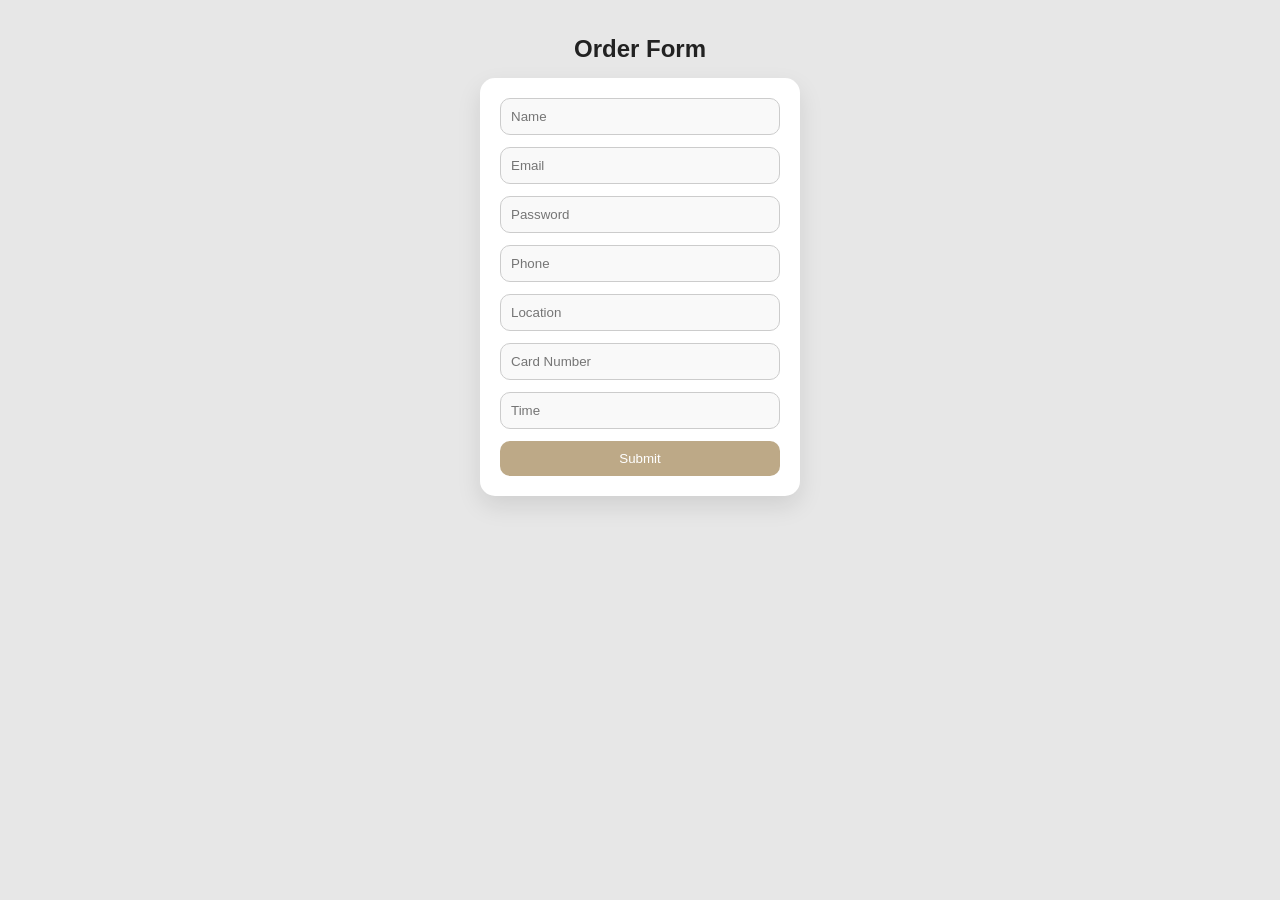
<file: cart.html>
<!DOCTYPE html>
<html>
<head>
  
</head>
<body>

<h2>Order Form</h2>

<form>
  <input placeholder="Name">
  <input placeholder="Email">
  <input placeholder="Password">
  <input placeholder="Phone">
  <input placeholder="Location">
  <input placeholder="Card Number">
  <input placeholder="Time">

  <button type="button" onclick="submitOrder()">Submit</button>
</form>

<script src="script.js"></script>

<script>
function renderCart() {
  let cart = JSON.parse(localStorage.getItem("cart")) || [];
  let container = document.getElementById("cart-items");
  let total = 0;

  container.innerHTML = "";

  cart.forEach(item => {
    container.innerHTML += `<p>${item.name} x ${item.quantity}</p>`;
    total += item.price * item.quantity;
  });

  document.getElementById("total").innerText = "Total: $" + total;
}

renderCart();

function submitOrder() {
  alert("Order placed!");
  localStorage.removeItem("cart");
}
</script>

<style>
    *{
    margin: 0;
    padding: 0;
    box-sizing: border-box;
    font-family: Arial, sans-serif;
}

body{
    background: #e7e7e7;
    display: flex;
    flex-direction: column;
    align-items: center;
    padding: 20px;
}


h2{
    margin: 15px 0;
    color: #222;
}


form{
    display: flex;
    flex-direction: column;
    gap: 12px;
    background: white;
    padding: 20px;
    border-radius: 15px;
    width: 320px;
    box-shadow: 0 10px 25px rgba(0,0,0,0.1);
}


input{
    padding: 10px;
    border: 1px solid #ccc;
    border-radius: 10px;
    outline: none;
    transition: 0.3s;
    background: #f9f9f9;
}

input:focus{
    border-color: #292518;
    background: white;
    transform: scale(1.02);
}


button{
    padding: 10px;
    border: none;
    border-radius: 10px;
    background: #bda987;
    color: white;
    cursor: pointer;
    transition: 0.3s;
}

button:hover{
    background: #c5a49f;
    transform: translateY(-2px);
}


.tarrer{
    margin-top: 20px;
    width: 320px;
    background: #222;
    color: white;
    padding: 15px;
    border-radius: 15px;
    box-shadow: 0 10px 25px rgba(0,0,0,0.2);
}


#cart-items p{
    padding: 5px 0;
    border-bottom: 1px solid rgba(255,255,255,0.2);
}

#total{
    margin-top: 10px;
    color: #baafa6;
}
</style>
</body>
</html>
</file>
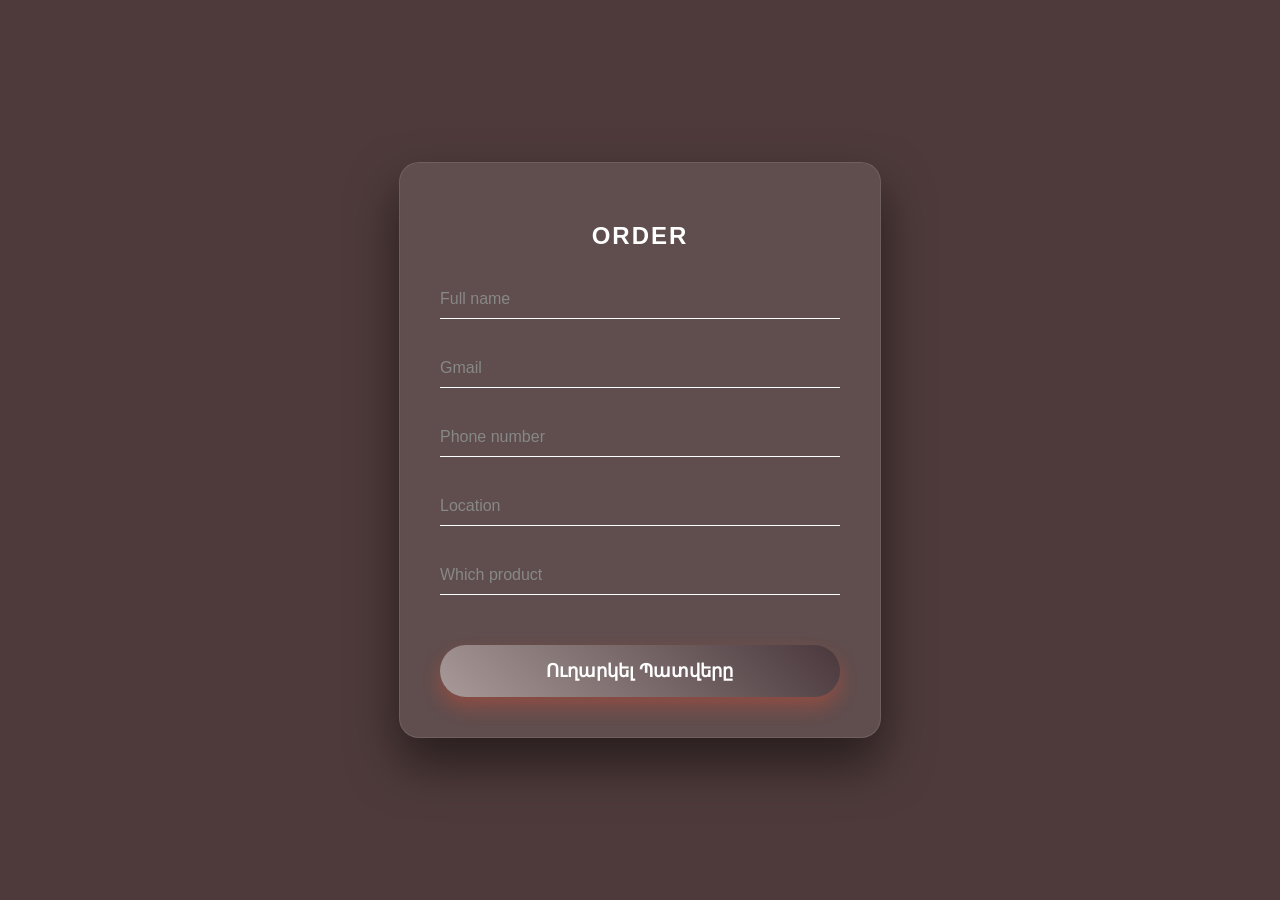
<file: order.html>
<!DOCTYPE html>
<html lang="en">
<head>
    <meta charset="UTF-8">
    <meta name="viewport" content="width=device-width, initial-scale=1.0">
    <title>Document</title>
</head>
<body>
    <div class="order-container">
        <div class="hearts-bg" id="heartsBg"></div>
    <form id="orderForm" class="order-form">
        <h2>ORDER</h2>
        
        <div class="input-group">
            <input type="text" id="name" required>
            <label for="name">Full name</label>
            <div class="bar"></div>
        </div>

        <div class="input-group">
            <input type="email" id="email" required>
            <label for="email">Gmail</label>
            <div class="bar"></div>
        </div>

        <div class="input-group">
            <input type="tel" id="phone" required>
            <label for="phone">Phone number</label>
            <div class="bar"></div>
        </div>

        <div class="input-group">
            <input type="text" id="location" required>
            <label for="location">Location</label>
            <div class="bar"></div>
        </div>
 <div class="input-group">
            <input type="text" id="location" required>
            <label for="location">Which product</label>
            <div class="bar"></div>
        </div>

        <button type="submit" class="submit-btn">
            <span>Ուղարկել Պատվերը</span>
            <div class="liquid"></div>
        </button>
    </form>
</div>
</body>
<style>
    :root {
    --primary: #a89a98;
    --secondary: #4a383c;
    --glass: rgba(255, 255, 255, 0.1);
}

body {
    background: #4e3a3a;
    font-family: 'Segoe UI', Tahoma, Geneva, Verdana, sans-serif;
    display: flex;
    justify-content: center;
    align-items: center;
    min-height: 100vh;
    margin: 0;
}

.order-container {
    position: relative;
    padding: 40px;
    background: var(--glass);
    backdrop-filter: blur(15px);
    border-radius: 20px;
    border: 1px solid rgba(255, 255, 255, 0.1);
    box-shadow: 0 25px 50px rgba(0,0,0,0.5);
    width: 100%;
    max-width: 400px;
    animation: formAppear 1s ease-out;
}

@keyframes formAppear {
    from { opacity: 0; transform: scale(0.9); }
    to { opacity: 1; transform: scale(1); }
}

h2 {
    color: #fff;
    text-align: center;
    margin-bottom: 30px;
    letter-spacing: 2px;
    text-transform: uppercase;
}

.input-group {
    position: relative;
    margin-bottom: 30px;
}

.input-group input {
    width: 100%;
    padding: 10px 0;
    font-size: 16px;
    color: #fff;
    border: none;
    border-bottom: 1px solid #fff;
    outline: none;
    background: transparent;
    transition: 0.5s;
}

.input-group label {
    position: absolute;
    top: 10px;
    left: 0;
    color: #888;
    pointer-events: none;
    transition: 0.5s;
}


.input-group input:focus ~ label,
.input-group input:valid ~ label {
    top: -20px;
    left: 0;
    color: var(--primary);
    font-size: 12px;
    font-weight: bold;
}

.input-group .bar {
    position: absolute;
    bottom: 0;
    left: 0;
    width: 0;
    height: 2px;
    background: linear-gradient(90deg, var(--primary), var(--secondary));
    transition: 0.5s;
}

.input-group input:focus ~ .bar {
    width: 100%;
}


.submit-btn {
    position: relative;
    width: 100%;
    padding: 15px;
    margin-top: 20px;
    border: none;
    background: linear-gradient(45deg, var(--primary), var(--secondary));
    color: white;
    font-size: 18px;
    font-weight: bold;
    border-radius: 50px;
    cursor: pointer;
    overflow: hidden;
    transition: 0.3s;
    box-shadow: 0 10px 20px rgba(255, 75, 43, 0.3);
}

.submit-btn:hover {
    transform: translateY(-3px);
    box-shadow: 0 15px 30px rgba(91, 67, 63, 0.5);
}

.submit-btn:active {
    transform: translateY(0);
}
.hearts-bg {
    position: absolute;
    top: 0; left: 0;
    width: 100%; height: 100%;
    overflow: hidden;
    z-index: -1;
    border-radius: 20px;
}

.heart {
    position: absolute;
    bottom: -50px;
    background-color: #685551;
    width: 20px; height: 20px;
    transform: rotate(-45deg);
    animation: floatHeart linear infinite;
}

.heart::before, .heart::after {
    content: '';
    position: absolute;
    width: 20px; height: 20px;
    background-color: inherit;
    border-radius: 50%;
}

.heart::before { top: -10px; left: 0; }
.heart::after { top: 0; left: 10px; }

@keyframes floatHeart {
    0% { transform: translateY(0) rotate(-45deg) scale(1); opacity: 0.8; }
    100% { transform: translateY(-120vh) rotate(-45deg) scale(1.5); opacity: 0; }
}
</style>
<script>document.getElementById('orderForm').addEventListener('submit', function(e) {
    e.preventDefault();
    
    const btn = document.querySelector('.submit-btn');
    const originalText = btn.innerHTML;
    
  
    btn.innerHTML = 'Ուղարկվում է...';
    btn.style.opacity = '0.7';
    
    setTimeout(() => {
        btn.innerHTML = '✅ Պատվերը ընդունված է';
        btn.style.background = '#28a745';
        btn.style.opacity = '1';
        
       
        setTimeout(() => {
            document.getElementById('orderForm').reset();
            btn.innerHTML = originalText;
            btn.style.background = '';
        }, 3000);
    }, 1500);
});
function createHeart() {
    const container = document.getElementById('heartsBg');
    if (!container) return;

    const heart = document.createElement('div');
    heart.classList.add('heart');

    heart.style.left = Math.random() * 100 + '%';
    const duration = Math.random() * 5 + 5;
    heart.style.animationDuration = duration + 's';
    
    const size = Math.random() * 0.8 + 0.5;
    heart.style.scale = size;

  
    heart.style.backgroundColor = Math.random() > 0.5 ? '#ff4b2b' : '#ffffff';

    container.appendChild(heart);

    setTimeout(() => { heart.remove(); }, duration * 1000);
}


setInterval(createHeart, 400);
</script>
</html>
</file>
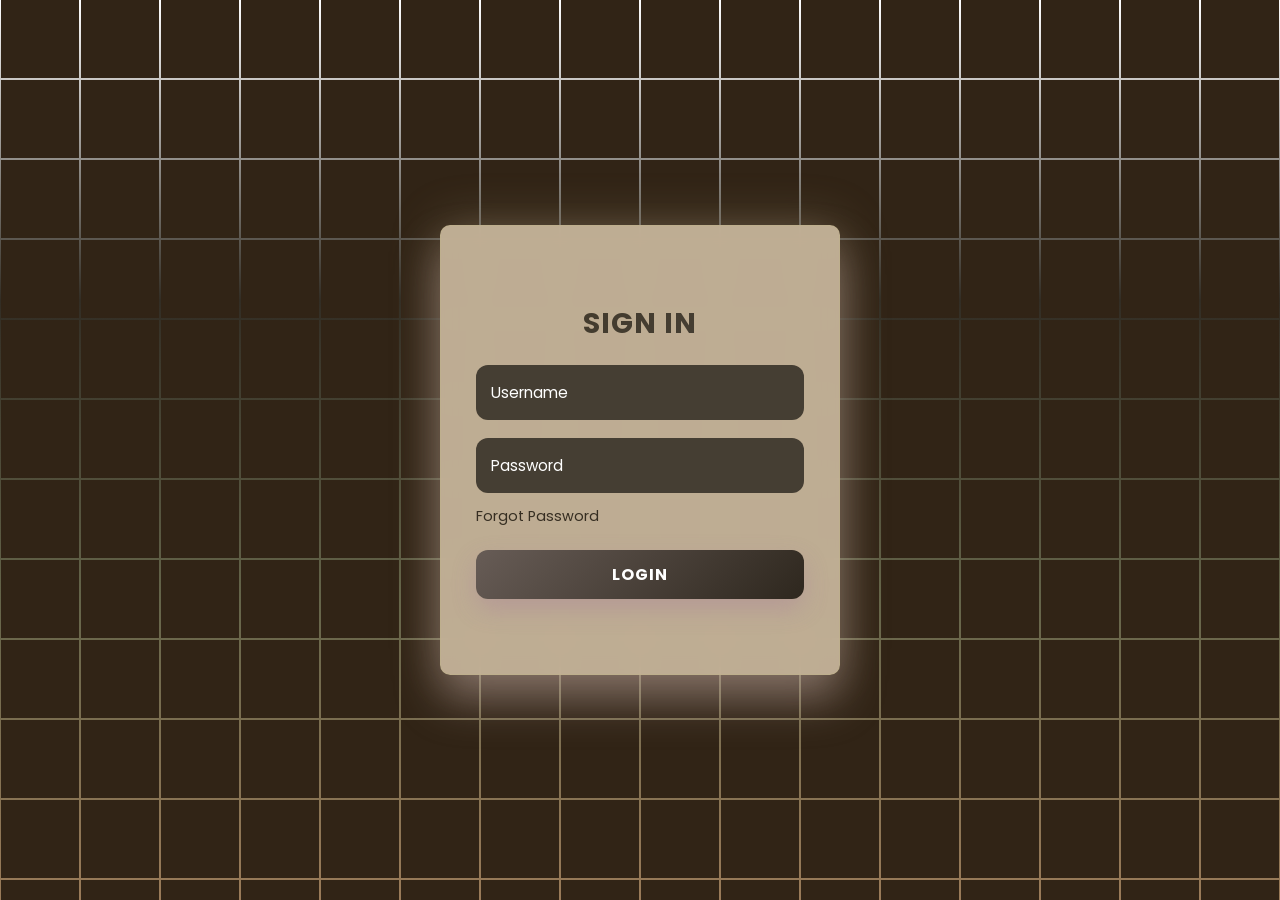
<file: signin.html>
<!doctype html>
<html lang="en">

<head>
  <meta charset="UTF-8">
  <meta name="viewport" content="width=device-width, initial-scale=1.0">
  <title>Login</title>
  <link rel="stylesheet" href="signin.css">
</head>

<body>
  <section>
    <span></span> <span></span> <span></span> <span></span> <span></span>
    <span></span> <span></span> <span></span> <span></span> <span></span>
    <span></span> <span></span> <span></span> <span></span> <span></span>
    <span></span> <span></span> <span></span> <span></span> <span></span>
    <span></span> <span></span> <span></span> <span></span> <span></span>
    <span></span> <span></span> <span></span> <span></span> <span></span>
    <span></span> <span></span> <span></span> <span></span> <span></span>
    <span></span> <span></span> <span></span> <span></span> <span></span>
    <span></span> <span></span> <span></span> <span></span> <span></span>
    <span></span> <span></span> <span></span> <span></span> <span></span>
    <span></span> <span></span> <span></span> <span></span> <span></span>
    <span></span> <span></span> <span></span> <span></span> <span></span>
    <span></span> <span></span> <span></span> <span></span> <span></span>
    <span></span> <span></span> <span></span> <span></span> <span></span>
    <span></span> <span></span> <span></span> <span></span> <span></span>
    <span></span> <span></span> <span></span> <span></span> <span></span>
    <span></span> <span></span> <span></span> <span></span> <span></span>
    <span></span> <span></span> <span></span> <span></span> <span></span>
    <span></span> <span></span> <span></span> <span></span> <span></span>
    <span></span> <span></span> <span></span> <span></span> <span></span>
    <span></span> <span></span> <span></span> <span></span> <span></span>
    <span></span> <span></span> <span></span> <span></span> <span></span>
    <span></span> <span></span> <span></span> <span></span> <span></span>
    <span></span> <span></span> <span></span> <span></span> <span></span>
    <span></span> <span></span> <span></span> <span></span> <span></span>
    <span></span> <span></span> <span></span> <span></span> <span></span>
    <span></span> <span></span> <span></span> <span></span> <span></span>
    <span></span> <span></span> <span></span> <span></span> <span></span>
    <span></span> <span></span> <span></span> <span></span> <span></span>
    <span></span> <span></span> <span></span> <span></span> <span></span>
    <span></span> <span></span> <span></span> <span></span> <span></span>
    <span></span> <span></span> <span></span> <span></span> <span></span>
    <span></span> <span></span> <span></span> <span></span> <span></span>
    <span></span> <span></span> <span></span> <span></span> <span></span>
    <span></span> <span></span> <span></span> <span></span> <span></span>
    <span></span> <span></span> <span></span> <span></span> <span></span>
    <span></span> <span></span> <span></span> <span></span> <span></span>
    <span></span> <span></span> <span></span> <span></span> <span></span>
    <span></span> <span></span> <span></span> <span></span> <span></span>
    <span></span> <span></span> <span></span> <span></span> <span></span>
    <span></span> <span></span> <span></span> <span></span> <span></span>
    <span></span> <span></span> <span></span> <span></span> <span></span>
    <span></span> <span></span> <span></span> <span></span> <span></span>
    <span></span> <span></span> <span></span> <span></span> <span></span>
    <span></span> <span></span> <span></span> <span></span> <span></span>
    <span></span> <span></span> <span></span> <span></span> <span></span>
    <span></span> <span></span> <span></span> <span></span> <span></span>
    <span></span> <span></span> <span></span> <span></span> <span></span>
    <span></span> <span></span> <span></span> <span></span> <span></span>
    <span></span> <span></span> <span></span> <span></span> <span></span>
    <span></span> <span></span> <span></span> <span></span> <span></span>
    <span></span> <span></span> <span></span> <span></span> <span></span>
    <span></span> <span></span> <span></span> <span></span> <span></span>
    <span></span> <span></span> <span></span> <span></span> <span></span>
    <span></span> <span></span> <span></span> <span></span> <span></span>
    <span></span> <span></span> <span></span> <span></span> <span></span>
    <span></span> <span></span> <span></span> <span></span> <span></span>
    <span></span> <span></span> <span></span> <span></span> <span></span>
    <span></span> <span></span> <span></span> <span></span> <span></span>
    <span></span> <span></span> <span></span> <span></span> <span></span>
    <span></span> <span></span> <span></span> <span></span> <span></span>

    <div class="signin">
      <div class="content">
        <h2>Sign In</h2>
        <div class="form">
          <div class="inputBox">
            <input type="text" required>
            <i>Username</i>
          </div>
          
          <div class="inputBox">
            <input type="password" required>
            <i>Password</i>
          </div>
          
          <div class="links">
            <a href="#">Forgot Password</a>
          </div>
          <div class="inputBox">
            <input type="submit" value="Login">
          </div>
        </div>
      </div>
    </div>
    
  </section>
</body>

</html>
</file>
<file: signin.css>
@import url('https://fonts.googleapis.com/css2?family=Poppins:wght@300;400;500;600;700&display=swap');
    
    * {
      margin: 0;
      padding: 0;
      box-sizing: border-box;
      font-family: 'Poppins', sans-serif;
    }
    
    body {
      display: flex;
      justify-content: center;
      align-items: center;
      min-height: 100vh;
      background: #543c17;
      overflow: hidden;
    }
    
    section {
      position: absolute;
      width: 100vw;
      height: 100vh;
      display: flex;
      justify-content: center;
      align-items: center;
      gap: 2px;
      flex-wrap: wrap;
      overflow: hidden;
    }
    
    section::before {
      content: '';
      position: absolute;
      width: 100%;
      height: 100%;
      background: linear-gradient(#ffffff,  #322d24, #65654a, #9a7b59);
      animation: animate 6s linear infinite;
    }
    
    @keyframes animate {
      0% {
        transform: translateY(-100%);
      }
      100% {
        transform: translateY(100%);
      }
    }
    
    section span {
      position: relative;
      display: block;
      width: calc(6.25vw - 2px);
      height: calc(6.25vw - 2px);
      background: #312416;
      z-index: 2;
      transition: 1.5s;
    }
    
    section span:hover {
      background: linear-gradient(135deg, #cdba9b,  #f6e6cd);
      transition: 0s;
    }
    
    section .signin {
      position: absolute;
      width: 400px;
      height: 450px;
      background: rgba(199, 181, 154, 0.95);
      backdrop-filter: blur(10px);
      z-index: 1000;
      display: flex;
      justify-content: center;
      align-items: center;
      padding: 35px 35px;
      border-radius: 10px;
      box-shadow: 0 25px 45px rgba(221, 194, 194, 0.384),
                  0 0 50px rgba(211, 194, 151, 0.258);
      border: 1px solid rgba(188, 178, 134, 0.425);
    }
    
    section .signin .content {
      position: relative;
      width: 100%;
      display: flex;
      justify-content: center;
      align-items: center;
      flex-direction: column;
      gap: 20px;
    }
    
    section .signin .content h2 {
      font-size: 1.8em;
      background: linear-gradient(135deg,  #433b2d,  #453e33);
      -webkit-background-clip: text;
      -webkit-text-fill-color: transparent;
      background-clip: text;
      text-transform: uppercase;
      font-weight: 700;
      letter-spacing: 1px;
    }
    
    section .signin .content .form {
      width: 100%;
      display: flex;
      flex-direction: column;
      gap: 18px;
    }
    
    section .signin .content .form .inputBox {
      position: relative;
      width: 100%;
    }
    
    section .signin .content .form .inputBox input {
      position: relative;
      width: 100%;
      background: #453e33;
      border: 2px solid transparent;
      outline: none;
      padding: 20px 15px 8px;
      border-radius: 12px;
      color: #fff;
      font-weight: 500;
      font-size: 0.95em;
      transition: 0.3s;
    }
    
    section .signin .content .form .inputBox input:focus {
      border: 2px solid #d8cab2;
      background: #877b59;
    }
    
    section .signin .content .form .inputBox i {
      position: absolute;
      left: 15px;
      top: 50%;
      transform: translateY(-50%);
      font-style: normal;
      color: #ffffff;
      transition: 0.3s;
      pointer-events: none;
      font-size: 0.95em;
    }
    
    .signin .content .form .inputBox input:focus ~ i,
    .signin .content .form .inputBox input:valid ~ i {
      top: 12px;
      transform: translateY(0);
      font-size: 0.75em;
      color: #323021;
      font-weight: 600;
    }
    
    .signin .content .form .links {
      position: relative;
      width: 100%;
      display: flex;
      justify-content: space-between;
      margin-top: -5px;
    }
    
    .signin .content .form .links a {
      color: #362e22;
      text-decoration: none;
      font-size: 0.9em;
      transition: 0.3s;
    }
    
    .signin .content .form .links a:hover {
      color:#ffffff;
    }
    
    .signin .content .form .links a:nth-child(2) {
      color:#2a1f18;
      font-weight: 600;
    }
    
    .signin .content .form .links a:nth-child(2):hover {
      color:#8c7f78;
    }
    
    .signin .content .form .inputBox input[type="submit"] {
      padding: 12px;
      background: linear-gradient(135deg, #675c56, #2e271e);
      color: #fff;
      font-weight: 700;
      font-size: 1em;
      letter-spacing: 1px;
      cursor: pointer;
      border: none;
      margin-top: 5px;
      text-transform: uppercase;
      transition: 0.3s;
      box-shadow: 0 10px 25px rgba(160, 114, 156, 0.3);
    }
    
    .signin .content .form .inputBox input[type="submit"]:hover {
      transform: translateY(-2px);
      box-shadow: 0 15px 35px rgba(181, 121, 72, 0.4);
    }
    
    input[type="submit"]:active {
      transform: translateY(0);
      opacity: 0.9;
    }
    
    @media (max-width: 900px) {
      section span {
        width: calc(10vw - 2px);
        height: calc(10vw - 2px);
      }
    }
    
    @media (max-width: 600px) {
      section span {
        width: calc(20vw - 2px);
        height: calc(20vw - 2px);
      }
      
      section .signin {
        width: 90%;
        padding: 40px 30px;
      }
      
      section .signin .content h2 {
        font-size: 1.8em;
      }
    }
</file>
